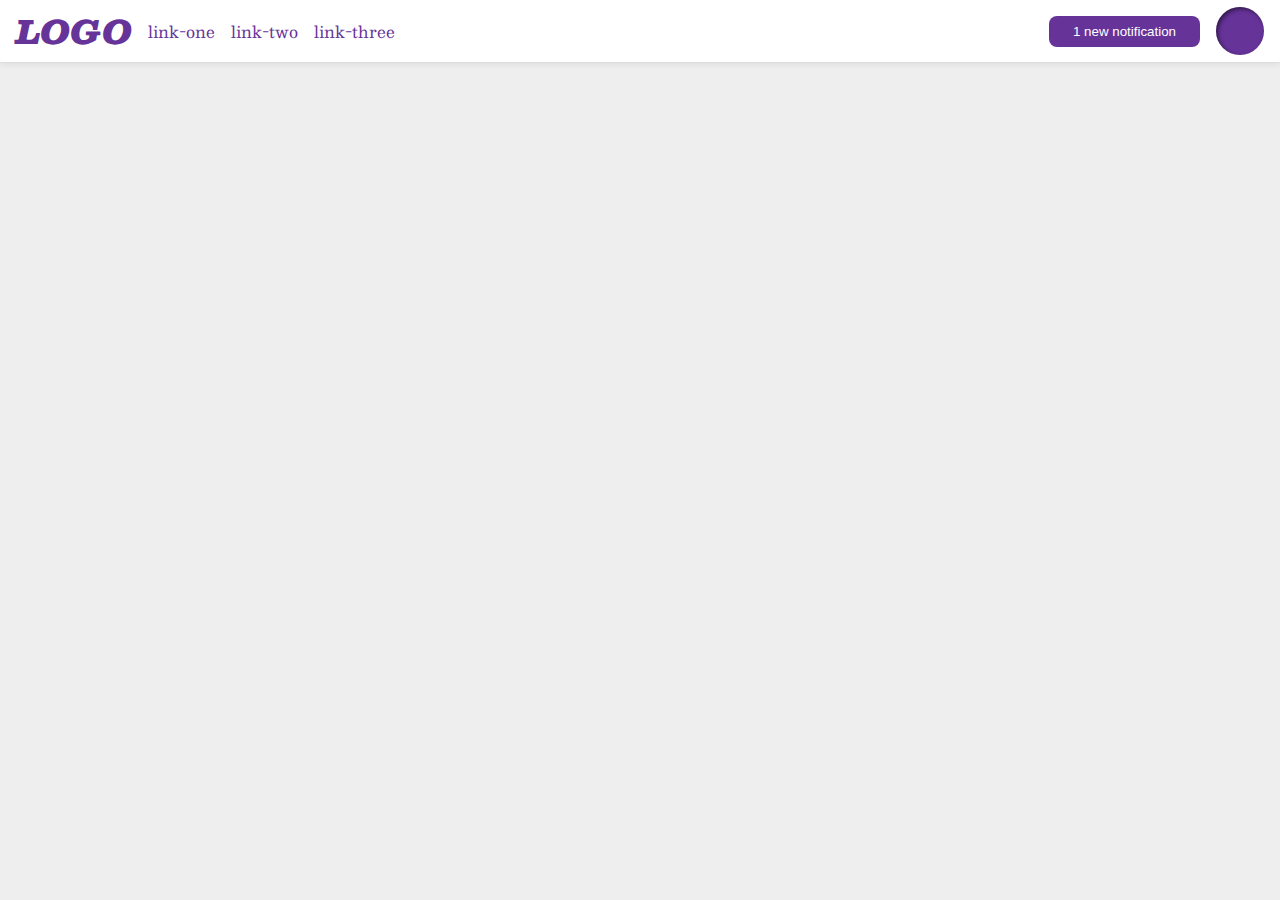
<file: foundations/flex/03-flex-header-2/index.html>
<!DOCTYPE html>
<html lang="en">
  <head>
    <meta charset="UTF-8">
    <meta http-equiv="X-UA-Compatible" content="IE=edge">
    <meta name="viewport" content="width=device-width, initial-scale=1.0">
    <title>Flex Header 2</title>
    <link rel="stylesheet" href="style.css">
  </head>
  <body>
    <div class="header">
      <div class="left-side">
        <div class="logo">
          LOGO
        </div>
        <ul class="links">
          <li><a href="https://google.com">link-one</a></li>
          <li><a href="https://google.com">link-two</a></li>
          <li><a href="https://google.com">link-three</a></li>
        </ul>
      </div>
      <div class="right-side">
        <button class="notifications">
          1 new notification
        </button>
        <div class="profile-image"></div>
      </div>
    </div>
  </body>
</html>
</file>
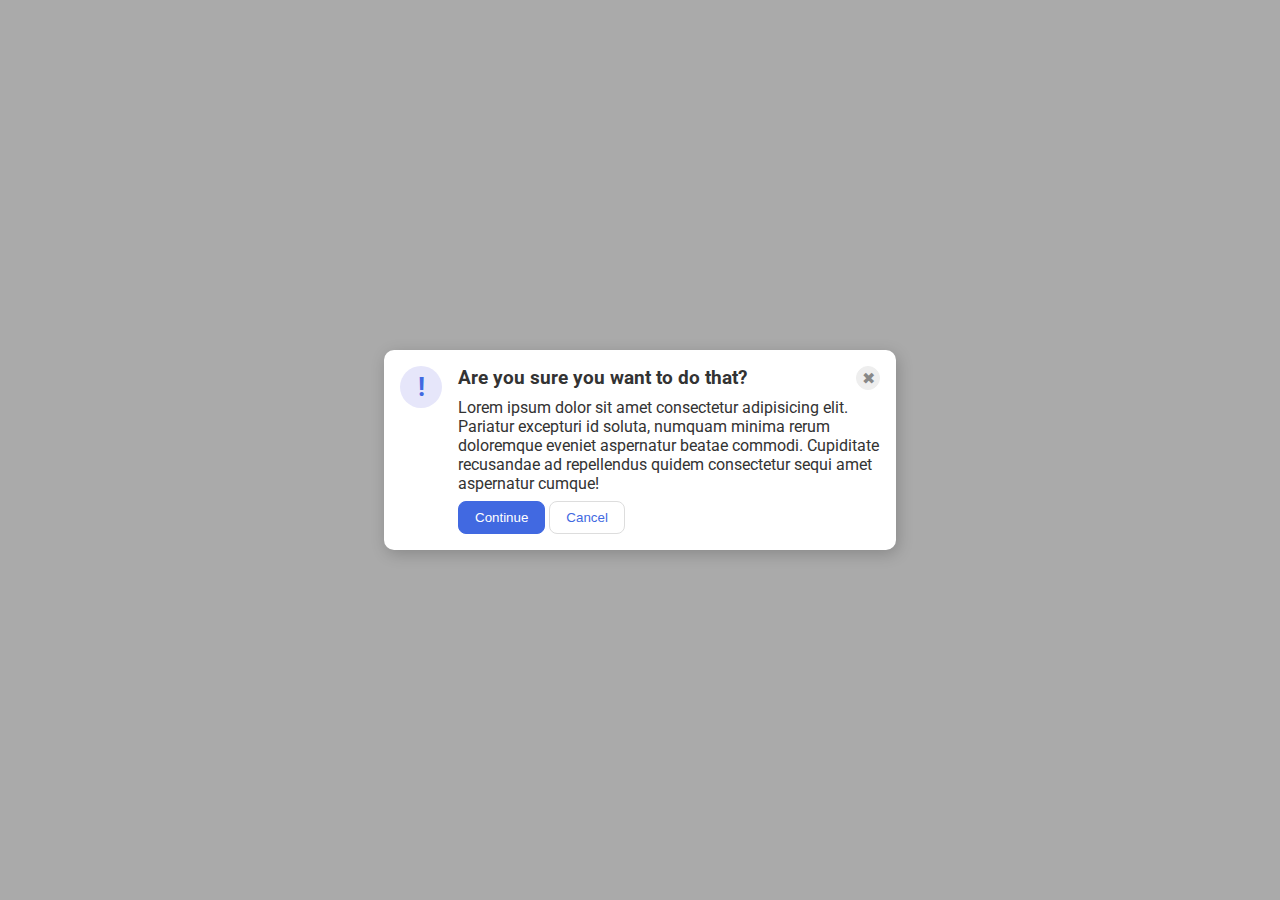
<file: foundations/flex/05-flex-modal/index.html>
<!DOCTYPE html>
<html lang="en">
  <head>
    <meta charset="UTF-8">
    <meta http-equiv="X-UA-Compatible" content="IE=edge">
    <meta name="viewport" content="width=device-width, initial-scale=1.0">
    <link rel="stylesheet" href="style.css">
    <title>Modal</title>
  </head>
  <body>
    <div class="modal">
      <div class="icon">!</div>
      <div class="right-container">
        <div class="top-section">
          <div class="header">Are you sure you want to do that?</div>
          <button class="close-button">✖</button>
        </div>
        <div class="text">Lorem ipsum dolor sit amet consectetur adipisicing elit. Pariatur excepturi id soluta, numquam minima rerum doloremque eveniet aspernatur beatae commodi. Cupiditate recusandae ad repellendus quidem consectetur sequi amet aspernatur cumque!</div>
        <div class="down-section">
          <button class="continue">Continue</button>
          <button class="cancel">Cancel</button>
        </div>
      </div>
    </div>
  </body>
</html>
</file>
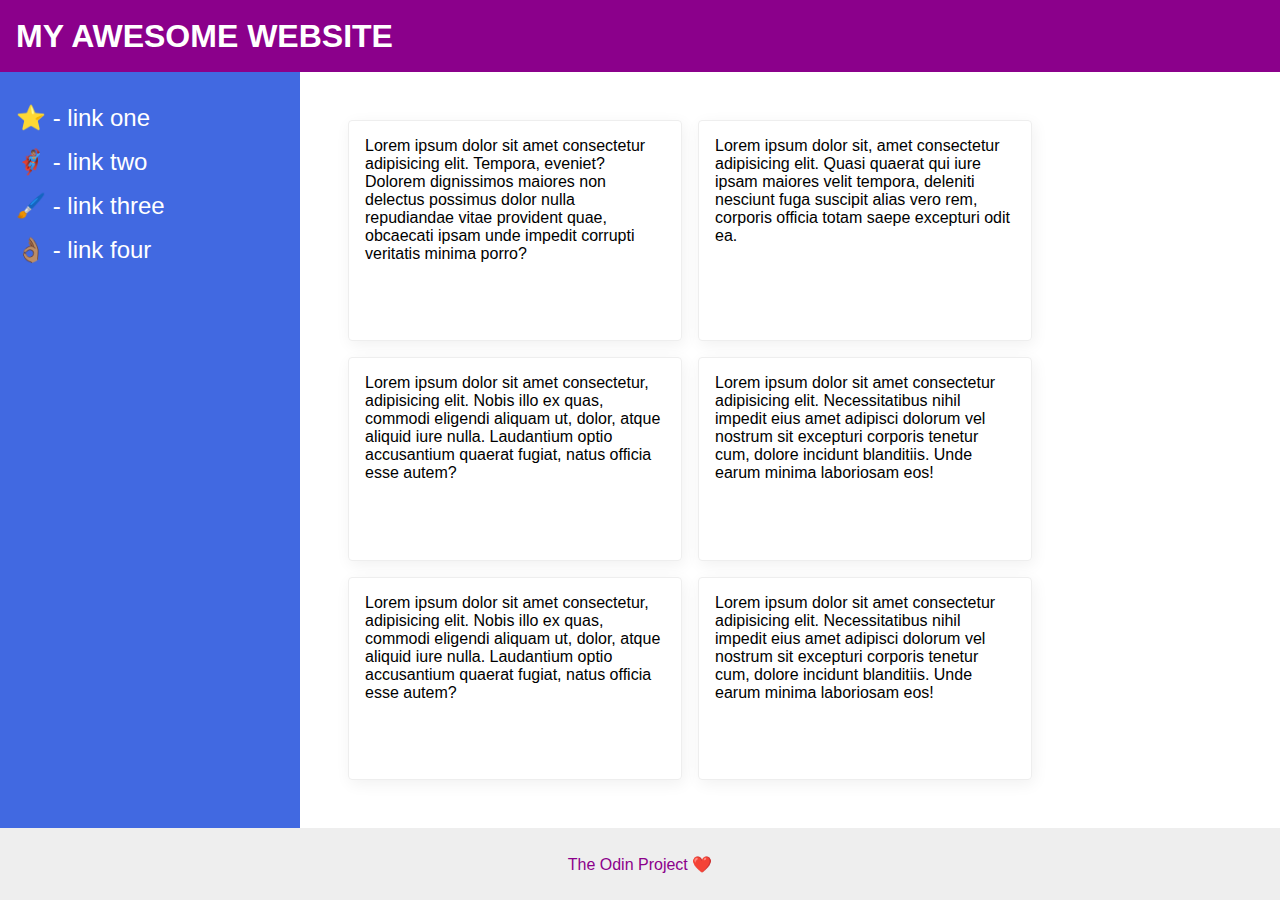
<file: foundations/flex/07-flex-layout-2/index.html>
<!DOCTYPE html>
<html lang="en">
  <head>
    <meta charset="UTF-8">
    <meta http-equiv="X-UA-Compatible" content="IE=edge">
    <meta name="viewport" content="width=device-width, initial-scale=1.0">
    <title>The Holy Grail</title>
    <link rel="stylesheet" href="style.css">
  </head>
  <body>
    <div class="header">
      MY AWESOME WEBSITE
    </div>

    <div class="middle-section">
      <div class="sidebar">
        <ul>
          <li><a href="#">⭐ - link one</a></li>
          <li><a href="#">🦸🏽‍♂️ - link two</a></li>
          <li><a href="#">🖌️ - link three</a></li>
          <li><a href="#">👌🏽 - link four</a></li>
        </ul>
      </div>
      <div class="main-content">
        <div class="card">Lorem ipsum dolor sit amet consectetur adipisicing elit. Tempora, eveniet? Dolorem dignissimos maiores non delectus possimus dolor nulla repudiandae vitae provident quae, obcaecati ipsam unde impedit corrupti veritatis minima porro?</div>
        <div class="card">Lorem ipsum dolor sit, amet consectetur adipisicing elit. Quasi quaerat qui iure ipsam maiores velit tempora, deleniti nesciunt fuga suscipit alias vero rem, corporis officia totam saepe excepturi odit ea.</div>
        <div class="card">Lorem ipsum dolor sit amet consectetur, adipisicing elit. Nobis illo ex quas, commodi eligendi aliquam ut, dolor, atque aliquid iure nulla. Laudantium optio accusantium quaerat fugiat, natus officia esse autem?</div>
        <div class="card">Lorem ipsum dolor sit amet consectetur adipisicing elit. Necessitatibus nihil impedit eius amet adipisci dolorum vel nostrum sit excepturi corporis tenetur cum, dolore incidunt blanditiis. Unde earum minima laboriosam eos!</div>
        <div class="card">Lorem ipsum dolor sit amet consectetur, adipisicing elit. Nobis illo ex quas, commodi eligendi aliquam ut, dolor, atque aliquid iure nulla. Laudantium optio accusantium quaerat fugiat, natus officia esse autem?</div>
        <div class="card">Lorem ipsum dolor sit amet consectetur adipisicing elit. Necessitatibus nihil impedit eius amet adipisci dolorum vel nostrum sit excepturi corporis tenetur cum, dolore incidunt blanditiis. Unde earum minima laboriosam eos!</div>
      </div>
    </div>
  
    <div class="footer">
      The Odin Project ❤️
    </div>
  </body>
</html>
</file>
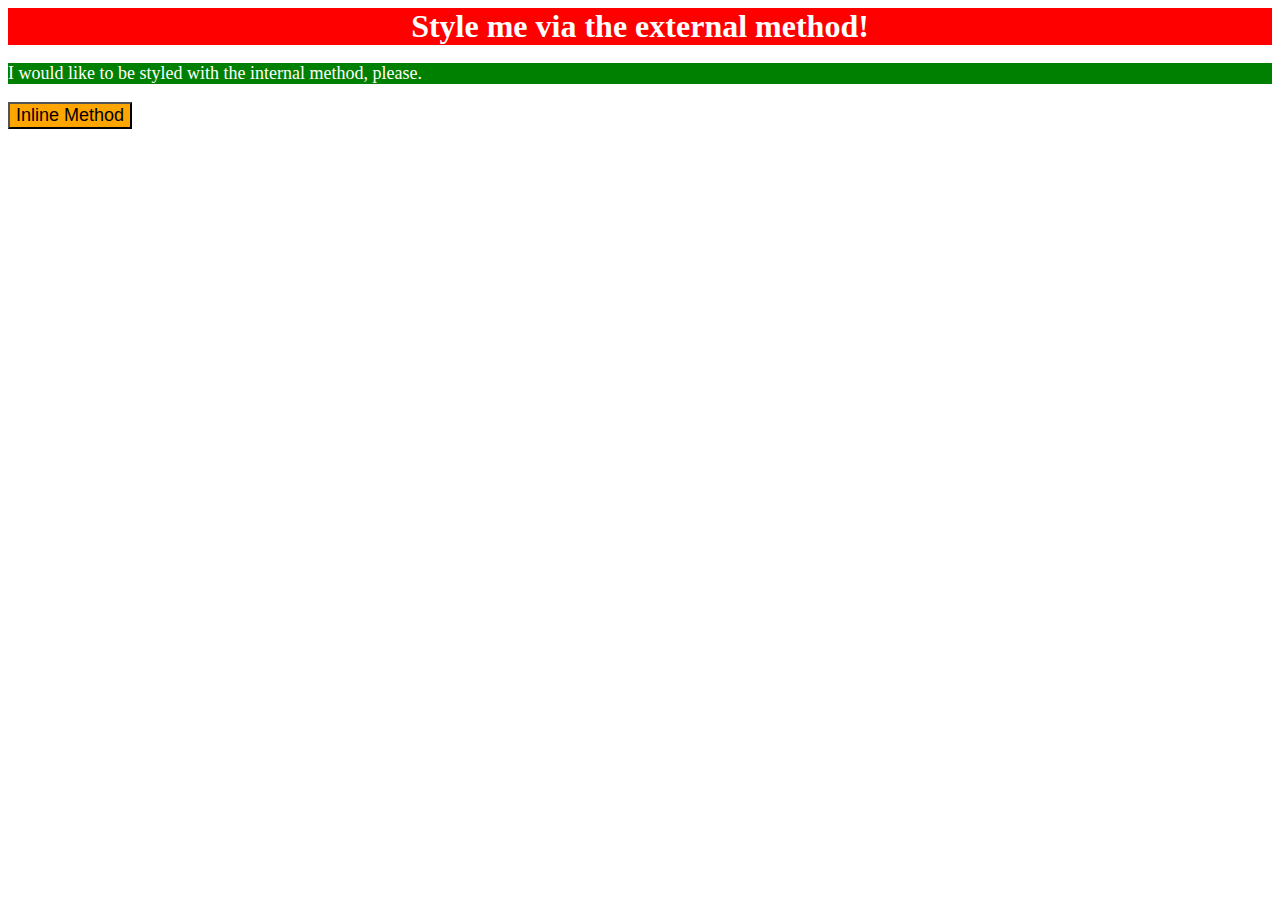
<file: foundations/intro-to-css/01-css-methods/index.html>
<!DOCTYPE html>
<html lang="en">
  <head>
    <meta charset="UTF-8">
    <meta http-equiv="X-UA-Compatible" content="IE=edge">
    <meta name="viewport" content="width=device-width, initial-scale=1.0">
    <link rel="stylesheet", href="styles.css">
    <style>
      p {
        background-color: green;
        color: white;
        font-size: 18px;
      }
    </style>
    <title>Methods for Adding CSS</title>
  </head>
  <body>
    <div>Style me via the external method!</div>
    <p>I would like to be styled with the internal method, please.</p>
    <button style="background-color: orange; font-size: 18px;">Inline Method</button>
  </body>
</html>
</file>
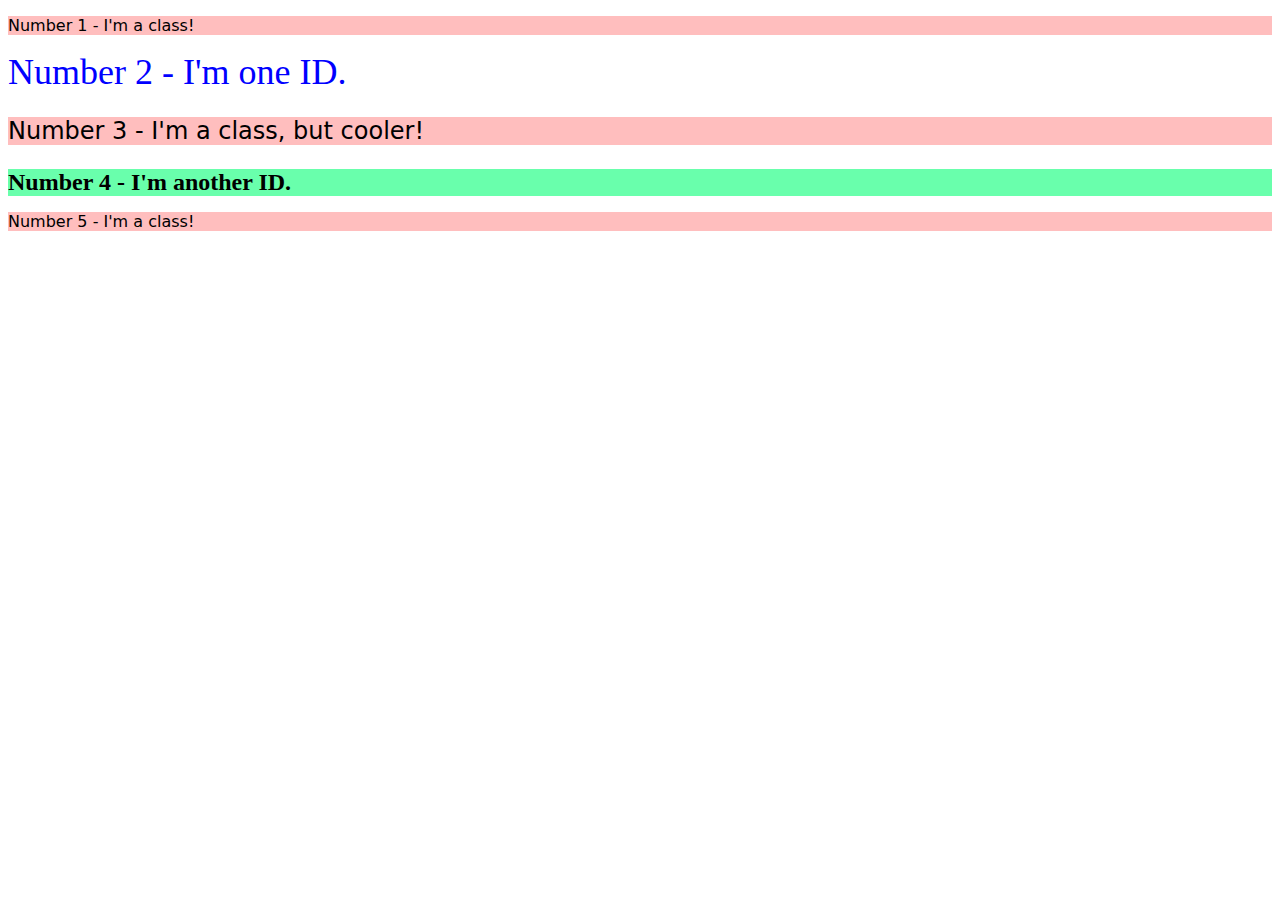
<file: foundations/intro-to-css/02-class-id-selectors/index.html>
<!DOCTYPE html>
<html lang="en">
  <head>
    <meta charset="UTF-8">
    <meta http-equiv="X-UA-Compatible" content="IE=edge">
    <meta name="viewport" content="width=device-width, initial-scale=1.0">
    <title>Class and ID Selectors</title>
    <link rel="stylesheet" href="style.css">
  </head>
  <body>
    <p class="odd">Number 1 - I'm a class!</p>
    <div id="one">Number 2 - I'm one ID.</div>
    <p class="odd cooler">Number 3 - I'm a class, but cooler!</p>
    <div id="two">Number 4 - I'm another ID.</div>
    <p class="odd">Number 5 - I'm a class!</p>
  </body>
</html>
</file>
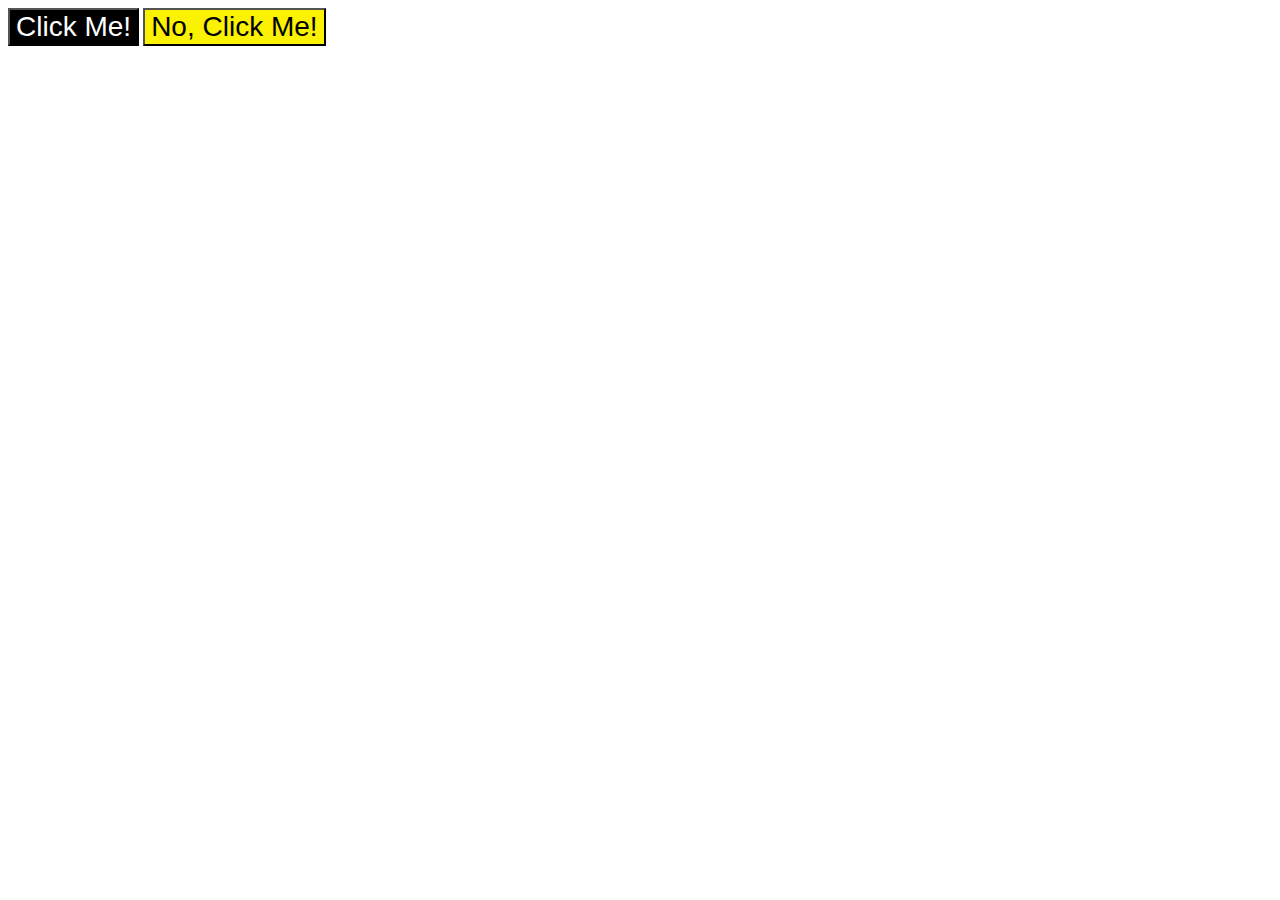
<file: foundations/intro-to-css/03-grouping-selectors/index.html>
<!DOCTYPE html>
<html lang="en">
  <head>
    <meta charset="UTF-8">
    <meta http-equiv="X-UA-Compatible" content="IE=edge">
    <meta name="viewport" content="width=device-width, initial-scale=1.0">
    <title>Grouping Selectors</title>
    <link rel="stylesheet" href="style.css">
  </head>
  <body>
    <button class="dark">Click Me!</button>
    <button class="light">No, Click Me!</button>
  </body>
</html>
</file>
<file: foundations/flex/03-flex-header-2/style.css>
/* this is some magical font-importing.  
you'll learn about it later. */
@import url('https://fonts.googleapis.com/css2?family=Besley:ital,wght@0,400;1,900&display=swap');

body {
  margin: 0;
  background: #eee;
  font-family: Besley, serif;
}

.header {
  background: white;
  border-bottom: 1px solid #ddd;
  box-shadow: 0 0 8px rgba(0,0,0,.1);
}

.profile-image {
  background: rebeccapurple;
  box-shadow: inset 2px 2px 4px rgba(0,0,0,.5);
  border-radius: 50%;
  width: 48px;
  height: 48px;
}

.logo {
  color: rebeccapurple;
  font-size: 32px;
  font-weight: 900;
  font-style: italic;
}

button {
  border: none;
  border-radius: 8px;
  background: rebeccapurple;
  color: white;
  padding: 8px 24px;
}

a {
  /* this removes the line under our links */
  text-decoration: none;
  color: rebeccapurple;
}

ul {
  list-style-type: none;
}


/* solution */
.header {
  display: flex;
  padding: 4px 16px;
}

.left-side {
  display: flex;
  justify-content: flex-start;
  align-items: center;
  /* border: 2px solid black; */
}

.right-side {
  display: flex;
  margin-left: auto;
  justify-content: flex-start;
  align-items: center;
}

button {
  margin-right: 16px;
}

ul {
  display: flex;
  gap: 16px;
  padding-left: 16px;
  margin: 0px;
}
</file>
<file: foundations/flex/05-flex-modal/style.css>
@import url('https://fonts.googleapis.com/css2?family=Roboto:wght@400;700&display=swap');

html, body {
  height: 100%;
}

body {
  font-family: Roboto, sans-serif;
  margin: 0;
  background: #aaa;
  color: #333;
  /* I'll give you this one for free lol */
  display: flex;
  align-items: center;
  justify-content: center;
}

.modal {
  background: white;
  width: 480px;
  border-radius: 10px;
  box-shadow: 2px 4px 16px rgba(0,0,0,.2);
}

.icon {
  color: royalblue;
  font-size: 26px;
  font-weight: 700;
  background: lavender;
  width: 42px;
  height: 42px;
  border-radius: 50%;
  display: flex;
  align-items: center;
  justify-content: center;
}

.close-button {
  background: #eee;
  border-radius: 50%;
  color: #888;
  font-weight: 400;
  font-size: 16px;
  height: 24px;
  width: 24px;
  display: flex;
  align-items: center;
  justify-content: center;
  border: 1px solid #eee;
  padding: 0;
}

button {
  cursor: pointer;
  padding: 8px 16px;
  border-radius: 8px;
}

button.continue {
  background: royalblue;
  border: 1px solid royalblue;
  color: white;
}

button.cancel {
  background: white;
  border: 1px solid #ddd;
  color: royalblue;
}

/* solution */

.modal {
  display: flex;
  gap: 16px;
  padding: 16px;
}

.icon {
  flex-shrink: 0;
}

.right-container {
  display: flex;
  flex-direction: column;
  gap: 0.5rem;
}

.top-section {
  display: flex;
  justify-content: space-between;
}

.header {
  font-size: larger;
  font-weight: bolder;
}
</file>
<file: foundations/flex/07-flex-layout-2/style.css>
body {
  font-family: -apple-system, BlinkMacSystemFont, 'Segoe UI', Roboto, Oxygen, Ubuntu, Cantarell, 'Open Sans', 'Helvetica Neue', sans-serif;
  margin: 0;
  min-height: 100vh;
}

.header {
  height: 72px;
  background: darkmagenta;
  color: white;
}

.footer {
  height: 72px;
  background: #eee;
  color: darkmagenta;
}

.sidebar {
  width: 300px;
  background: royalblue;
  box-sizing: border-box;
}

.card {
  border: 1px solid #eee;
  box-shadow: 2px 4px 16px rgba(0,0,0,.06);
  border-radius: 4px;
}

/* solution */

body {
  display: flex;
  flex-direction: column;
  justify-content: space-between;
}

.middle-section {
  display: flex;
  flex: 1;
}

.sidebar {
  flex-shrink: 0;
  padding: 16px;
}

.card {
  width: 300px;
  padding: 16px;
}

.main-content {
  display: flex;
  gap: 16px;
  padding: 48px;
  flex-wrap: wrap;
}

ul {
  padding: 0px;
  list-style: none;
  color: white;
}

a {
  text-decoration: none;
  color: white;
  font-size: 24px;
}

.header {
  display: flex;
  align-items: center;
  font-size: 32px;
  padding-left: 16px;
  font-weight: 900;
}

.footer {
  display: flex;
  justify-content: center;
  align-items: center;
}

li {
  padding-bottom: 16px;
}
</file>
<file: foundations/intro-to-css/01-css-methods/styles.css>
/* styles.css */

div {
    background-color: red;
    color: white;
    font-size: 32px;
    text-align: center;
    font-weight: bold;
}
</file>
<file: foundations/intro-to-css/02-class-id-selectors/style.css>
/* style.css */

.odd {
    background-color:rgb(255, 190, 190);
    font-family: Verdana, "DejaVu Sans", sans-serif;
}

#one {
    color: hsl(240, 100%, 50%);
    font-size: 36px;
}

.odd.cooler {
    font-size: 24px;
}

#two {
    background-color: #69ffac;
    font-size: 24px;
    font-weight: bold;
}
</file>
<file: foundations/intro-to-css/03-grouping-selectors/style.css>
/* style.css */

.dark, .light {
    font-size: 28px;
    font-family: helvetica, "Times New Roman", sans-serif;
}

.dark{
    background-color: rgb(0, 0, 0);
    color: hsl(0, 0%, 100%);
}

.light{
    background-color: #faf200;
}
</file>
